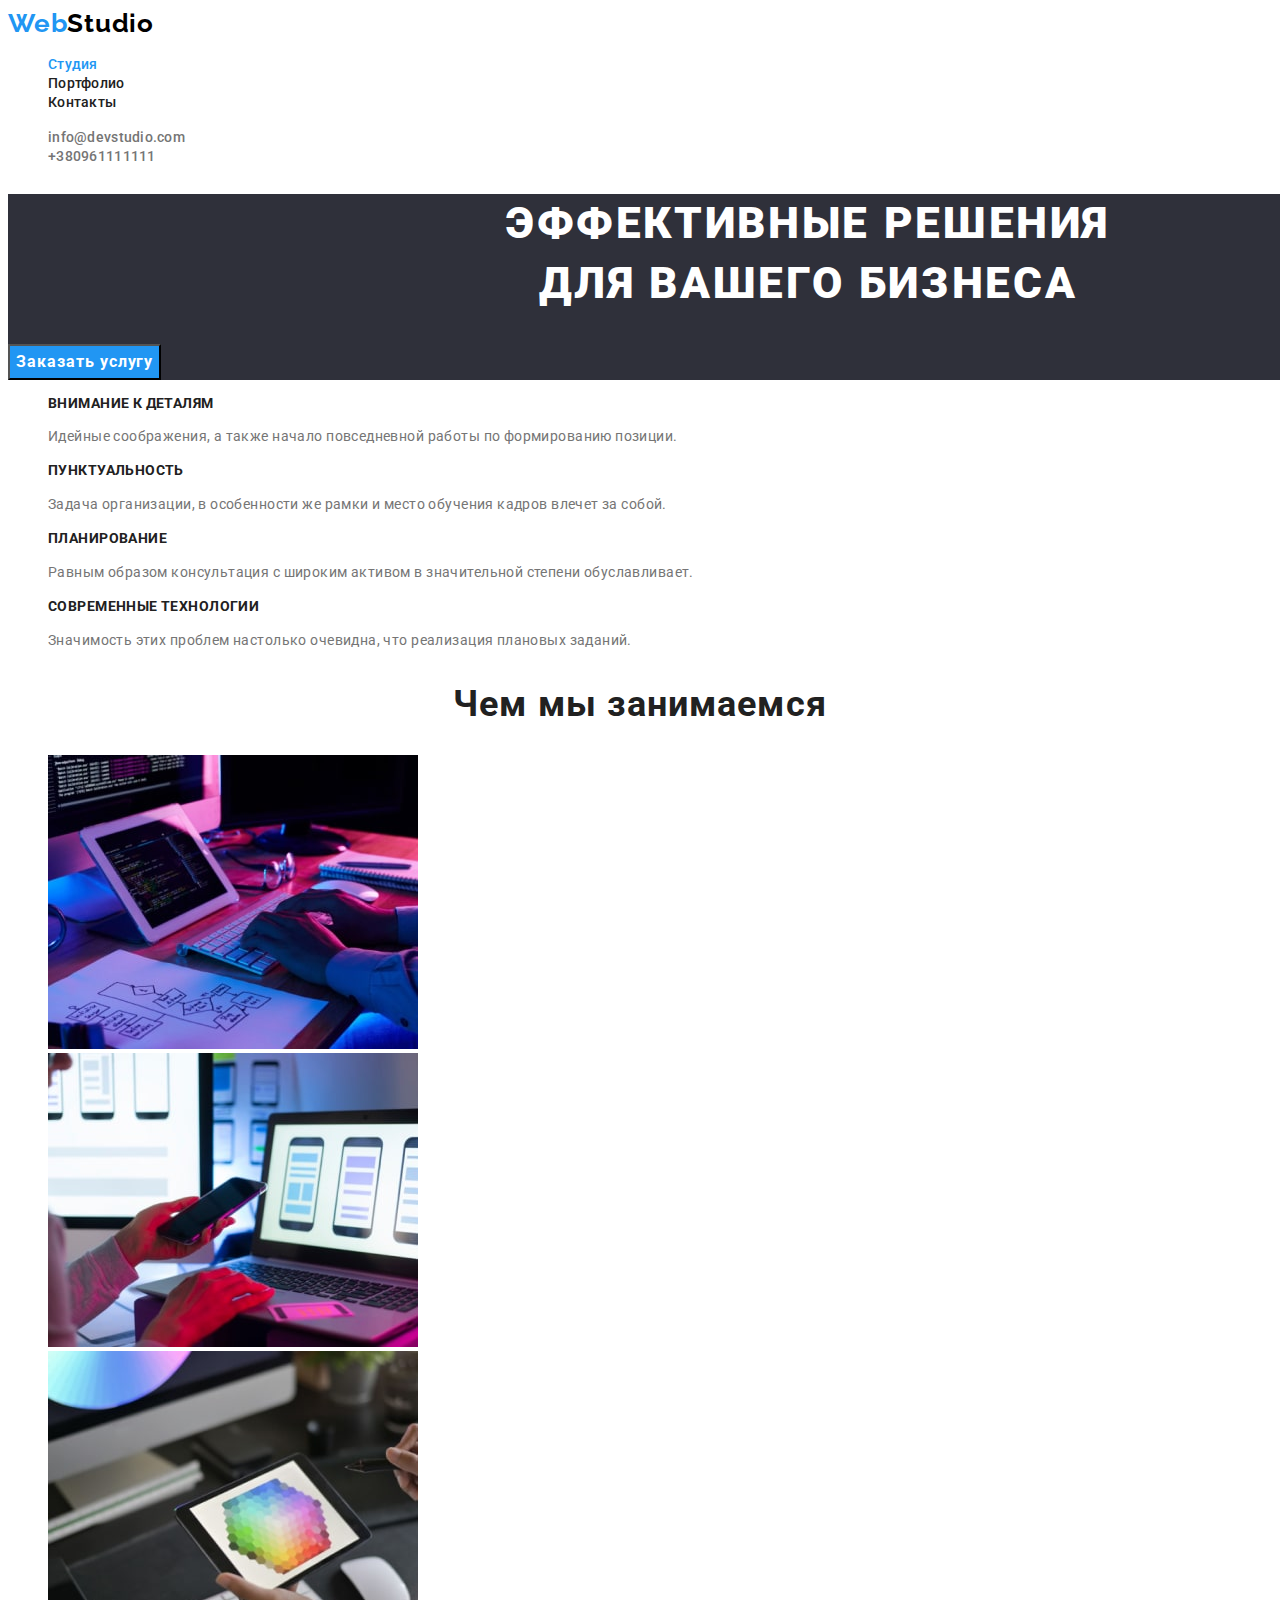
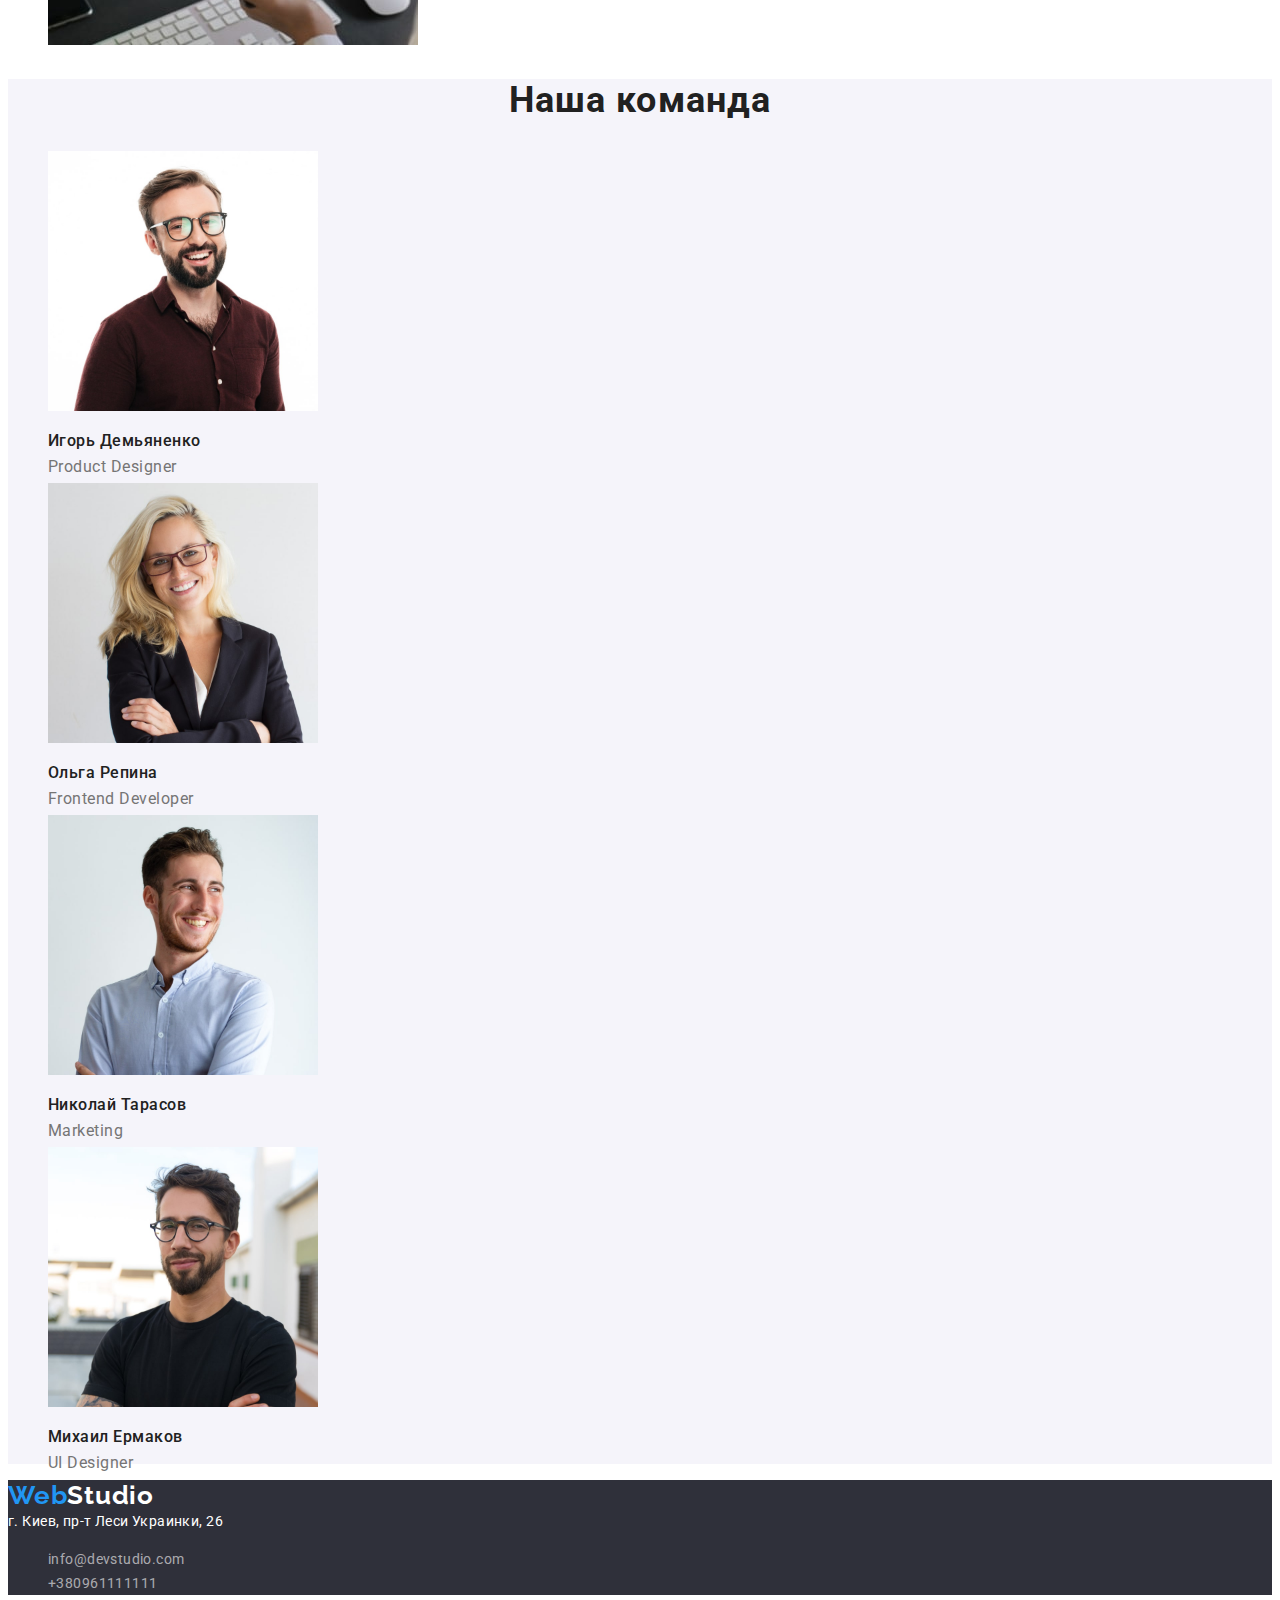
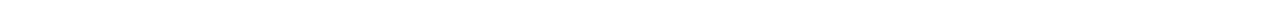
<file: index.html>
<!DOCTYPE html>
<html lang="ru">
<head>
    <meta charset="UTF-8">
    <meta http-equiv="X-UA-Compatible" content="IE=edge">
    <meta name="viewport" content="width=device-width, initial-scale=1.0">
    <title>Web Studio</title>
    <link rel="preconnect" href="https://fonts.googleapis.com">
    <link rel="preconnect" href="https://fonts.gstatic.com" crossorigin>
    <link href="https://fonts.googleapis.com/css2?family=Raleway:wght@700&family=Roboto:wght@400;500;700;900&display=swap"
    rel="stylesheet">
    <link rel="stylesheet" href="./css/style.css">
</head>
<body>
<!--Шапка сайта-->
<header class="header">   
    <nav class="header-nav">
        <a class="header-link link" href="./index.html">Web<span class="studio-text-dark">Studio</span></a>
        <ul class="nav-list list">
            <li class="nav-item"><a class="nav-link link active-link" href="">Студия</a></li>
            <li class="nav-item"><a class="nav-link link" href="./Portfolio.html">Портфолио</a></li>
            <li class="nav-item"><a class="nav-link link" href="">Контакты</a></li>
        </ul>
    </nav>
    <ul class="list">
        <li><a class="header-mail link" href="mailto:info@devstudio.com">info@devstudio.com</a></li>
        <li><a class="header-telephone link" href="tel:+380961111111">+380961111111</a></li>
    </ul>
</header>
<main>
    <!--Герой-->
    <section class="hero">
        <h1 class="hero-title">Эффективные решения <br> для вашего бизнеса</h1>
        <button class="button-text" type="button">Заказать услугу</button>
    </section>
    <!--Наши преимущества-->
    <section class="вenefits">
        <h2 class="visually-hidden">Скрытый заголовок Наши преимущества</h2>
        <ul class="вenefits-list list">
            <li class="вenefits-item">
                <h3 class="вenefits-title">Внимание к деталям</h3>
                <p class="after-вenefits-text">Идейные соображения, а также начало повседневной работы по формированию позиции.</p>
            </li>
            <li class="вenefits-item">
                <h3 class="вenefits-title">Пунктуальность</h3>
                <p class="after-вenefits-text">Задача организации, в особенности же рамки и место обучения кадров влечет за собой.</p>
            </li>
            <li class="вenefits-item">
                <h3 class="вenefits-title">Планирование</h3>
                <p class="after-вenefits-text">Равным образом консультация с широким активом в значительной степени обуславливает.</p>
            </li>
            <li class="вenefits-item">
                <h3 class="вenefits-title">Современные технологии</h3>
                <p class="after-вenefits-text">Значимость этих проблем настолько очевидна, что реализация плановых заданий.</p>
            </li>
        </ul>
    </section>
    <!--Услуги веб-студии-->
    <section class="services">
        <h2 class="services-title">Чем мы занимаемся</h2>
        <ul class="list">
            <li>
                <img src="./images/image-left-min.jpg" alt="картинка слева" width="370">
            </li>
            <li>
                <img src="./images/image-middle-min.jpg" alt="центральная картинка" width="370">
            </li>
            <li>
                <img src="./images/image-right-min.jpg" alt="картинка справа" width="370">
            </li>
        </ul>
    </section> 
    <!--Наша Команда-->
    <section class="our-team">
        <h2 class="our-team-title">Наша команда</h2>
        <ul class="our-team-list list">
            <li class="our-team-item">
                <img src="./images/Игорь-Демьяненко-min.jpg" alt="Продакт дизайнер " width="270">
                <h3 class="our-team-item-title">Игорь Демьяненко</h3>
                <p class="our-team-item-text" lang="en">Product Designer</p>
            </li>
            <li class="our-team-item">
                <img src="./images/Ольга-Репина-min.jpg" alt="Фронтент разработчик" width="270">
                <h3 class="our-team-item-title">Ольга Репина</h3>
                <p class="our-team-item-text" lang="en">Frontend Developer</p>
            </li>
            <li class="our-team-item">
                <img src="./images/Николай-Тарасов-min.jpg" alt="Маркетолог" width="270">
                <h3 class="our-team-item-title">Николай Тарасов</h3>
                <p class="our-team-item-text" lang="en">Marketing</p>
            </li>
            <li class="our-team-item">
                <img src="./images/Михаил-Ермаков-min.jpg" alt="UI дизайнер" width="270">
                <h3 class="our-team-item-title">Михаил Ермаков</h3>
                <p class="our-team-item-text" lang="en">UI Designer</p>
            </li>
        </ul>
    </section>
</main>
<footer class="footer">
    <a class="footer-link link" href="./index.html">Web<span class="studio-text-light">Studio</span></a>
    <address class="address-text link">
        г. Киев, пр-т Леси Украинки, 26
        <ul class="footer-list list">
            <li class="footer-item"><a class="footer-link-text link" href="mailto:info@devstudio.com">info@devstudio.com</a></li>
            <li class="footer-item"><a class="footer-link-text link" href="tel:+380961111111">+380961111111</a></li>
        </ul>
    </address>
</footer>
</body>
</html>
</file>
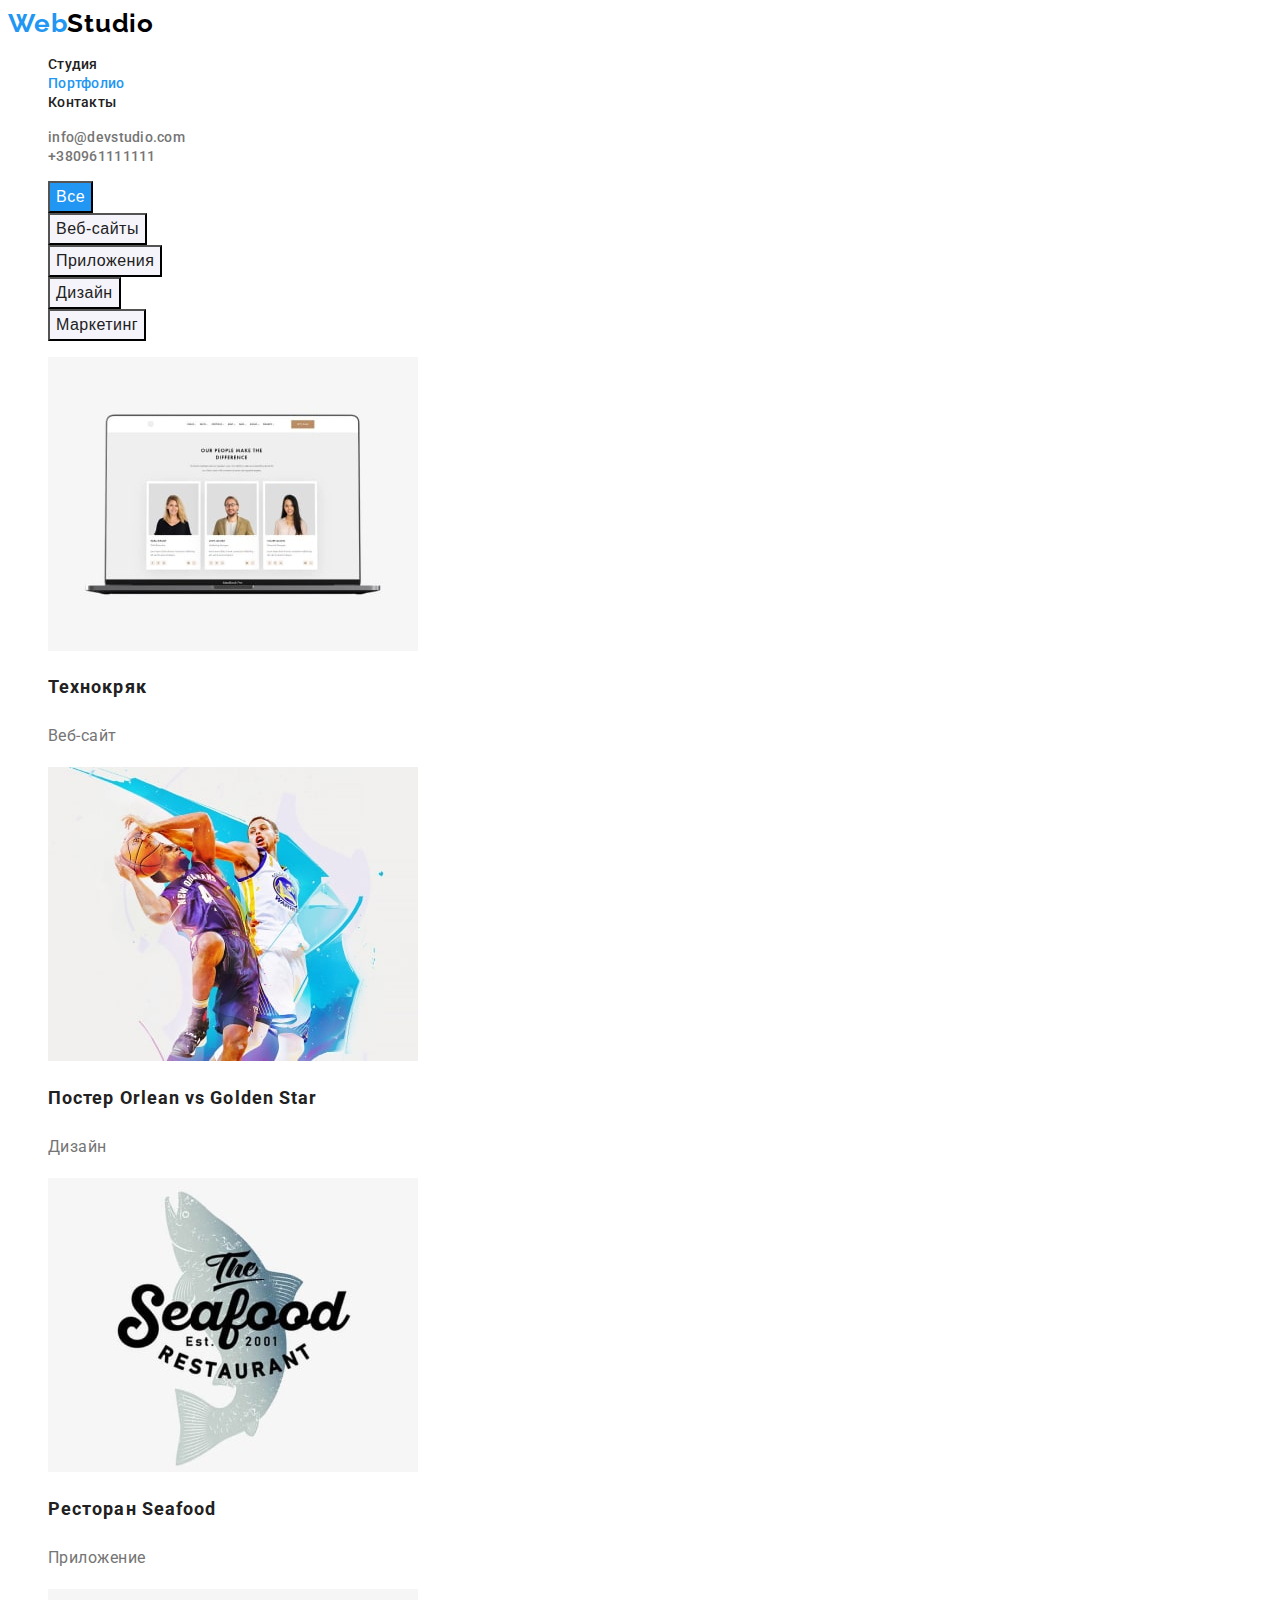
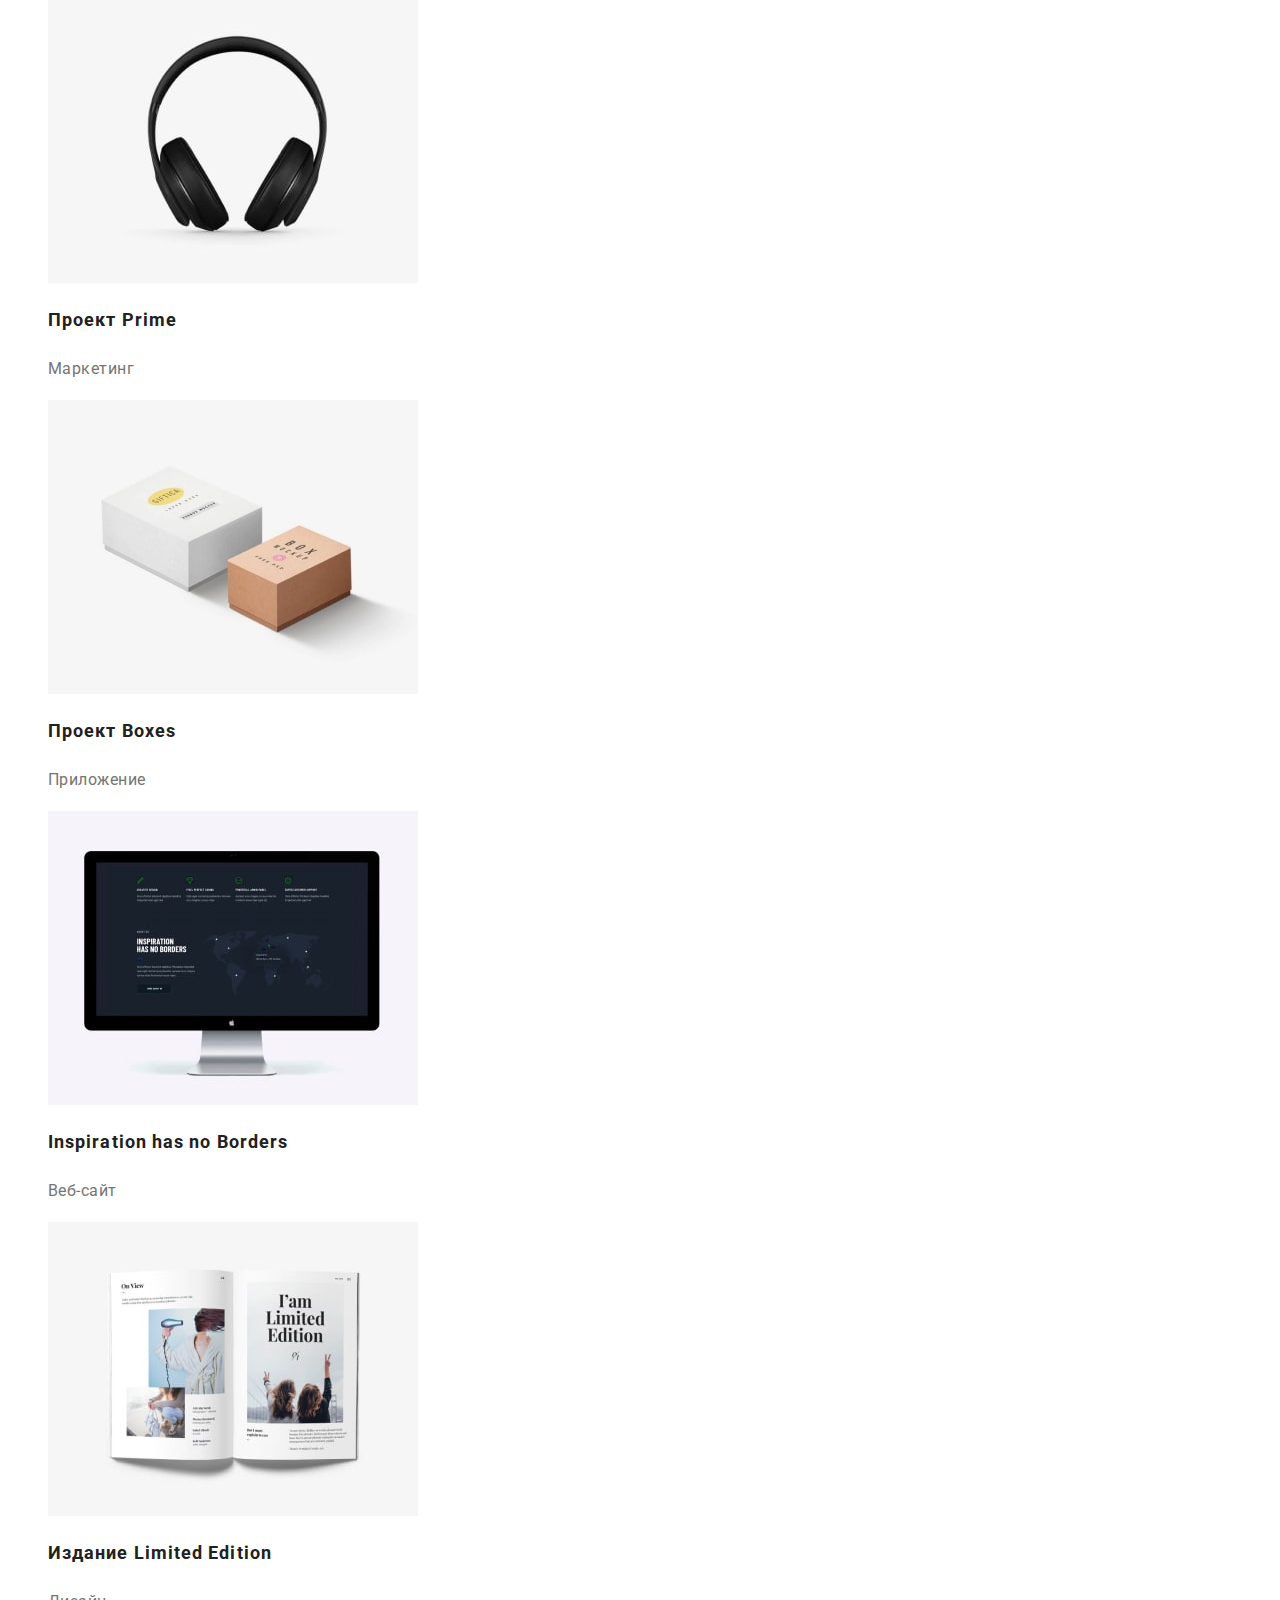
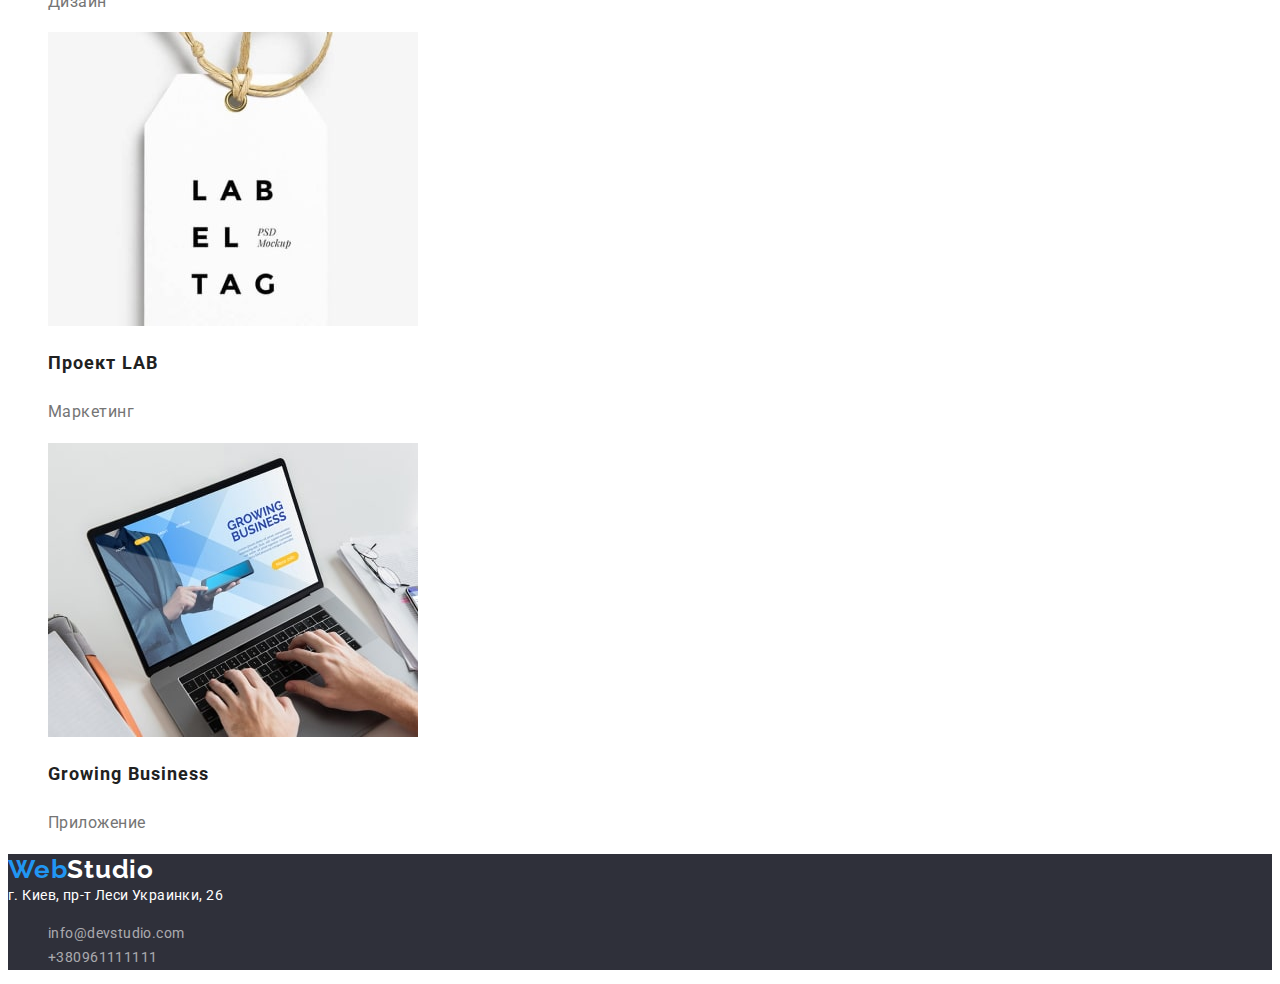
<file: Portfolio.html>
<!DOCTYPE html>
<html lang="ru">
<head>
    <meta charset="UTF-8">
    <meta http-equiv="X-UA-Compatible" content="IE=edge">
    <meta name="viewport" content="width=device-width, initial-scale=1.0">
    <title>Portfolio</title>
    <link rel="preconnect" href="https://fonts.googleapis.com">
    <link rel="preconnect" href="https://fonts.gstatic.com" crossorigin>
    <link href="https://fonts.googleapis.com/css2?family=Raleway:wght@700&family=Roboto:wght@400;500;700;900&display=swap"
    rel="stylesheet">
    <link rel="stylesheet" href="./css/style.css">
</head>
<body>
    <!--Шапка сайта WebStudio-->
    <header class="header-portfolio">
        <nav class="header-nav">
            <a class="header-link link" href="./Portfolio.html">Web<span class="studio-text-dark">Studio</span> </a>
            <ul class="nav-list list">
                <li class="nav-item"><a class="nav-link link" href="./index.html">Студия</a></li>
                <li class="nav-item"><a class="nav-link link active-link" href="">Портфолио</a></li>
                <li class="nav-item"><a class="nav-link link" href="">Контакты</a></li>
            </ul>
        </nav>
        <ul class="list">
            <li><a class="header-mail link" href="mailto:info@devstudio.com">info@devstudio.com</a></li>
            <li><a class="header-telephone link" href="tel:+380961111111">+380961111111</a></li>
        </ul>
    </header>
<main>
    <!--Портфолио сайта-->
<section class="portfolio">
    <h1 class="portfolio-title visually-hidden">Какие услуги мы предоставляем</h1>
    <ul class="portfolio-list list">
        <li><button class="button-text-portfolio pointer portfolio-active-link" type="button">Все</button></li>
        <li><button class="button-text-portfolio pointer" type="button">Веб-сайты</button></li>
        <li><button class="button-text-portfolio pointer" type="button">Приложения</button></li>
        <li><button class="button-text-portfolio pointer" type="button">Дизайн</button></li>
        <li><button class="button-text-portfolio pointer" type="button">Маркетинг</button></li>  
    </ul>
<!--Образцы наших работ-->
    <ul class="samples-list list">
        <li class="samples-item"> 
            <a class="link" href=""> 
            <img src="./images/img-min.jpg" alt="image of site" width="370">
            <h2 class="samples-title">Технокряк</h2>
            <p class="samples-text">Веб-сайт</p>
            </a>
        </li>
        <li class="samples-item">
            <a class="link" href="">
            <img src="./images/img1-min.jpg" alt="poster" width="370">
            <h2 class="samples-title">Постер <span lang="en">Orlean vs Golden Star</span></h2>
            <p class="samples-text">Дизайн</p>
            </a>
        </li>
        <li class="samples-item">
            <a class="link" href="">
            <img src="./images/img2-min.jpg" alt="logotype of restaurant seafood" width="370">
            <h2 class="samples-title">Ресторан <span lang="en">Seafood</span> </h2>
            <p class="samples-text">Приложение</p>
            </a>
        </li>
        <li class="samples-item">
            <a class="link" href="">
            <img src="./images/img3-min.jpg" alt="headphones" width="370">
            <h2 class="samples-title">Проект <span lang="en">Prime</span> </h2>
            <p class="samples-text">Маркетинг</p>
            </a>
        </li>
        <li class="samples-item">
            <a class="link" href="">
            <img src="./images/img4-min.jpg" alt="two cardboard boxes" width="370">
            <h2 class="samples-title">Проект <span lang="en">Boxes</span></h2>
            <p class="samples-text">Приложение</p>
            </a>
        </li>
        <li class="samples-item">
            <a class="link" href="">
            <img src="./images/img5-min.jpg" alt="computer image" width="370">
            <h2 class="samples-title">Inspiration has no Borders</h2>
            <p class="samples-text">Веб-сайт</p>
            </a>
        </li>
        <li class="samples-item">
            <a class="link" href="">
            <img src="./images/img6-min.jpg" alt="image of magazine" width="370">
            <h2 class="samples-title">Издание <span lang="en">Limited Edition</span> </h2>
            <p class="samples-text">Дизайн</p>
            </a>
        </li>
        <li class="samples-item">
            <a class="link" href="">
            <img src="./images/img7-min.jpg" alt="image of paper tag" width="370">
            <h2 class="samples-title">Проект <span lang="en">LAB</span></h2>
            <p class="samples-text">Маркетинг</p>
            </a>
        </li>
        <li class="samples-item">
            <a class="link" href="">
            <img src="./images/img8-min.jpg" alt="man working on laptop" width="370">
            <h2 class="samples-title">Growing Business</h2>
            <p class="samples-text">Приложение</p>
            </a>
        </li>
    </ul>
</section>
</main>
<!--Подвал сайта WebStudio-->
    <footer class="footer">
        <a class="footer-link link" href="./index.html">Web<span class="studio-text-light">Studio</span></a>
        <address class="address-text link">
            г. Киев, пр-т Леси Украинки, 26
            <ul class="footer-list list">
                <li class="footer-item"><a class="footer-link-text link" href="mailto:info@devstudio.com">info@devstudio.com</a></li>
                <li class="footer-item"><a class="footer-link-text link" href="tel:+380961111111">+380961111111</a></li>
            </ul>
        </address>
    </footer>
    </body>
    </html>
</file>
<file: css/style.css>
:root {
  --header-color: #212121;
  --primary-text-color: #ffffff;
  --second-text-color: #757575;
  --third-text-color: #2196f3;
  --primary-title-color: #ffffff;
  --secondary-title-color: #212121;
  --accent-color: #2196f3;
  --first-background-color: #f5f4fa;
  --second-background-color: #e5e5e5;
  --third-background-color: #ffffff;
}

body {
  font-family: "Roboto", sans-serif;
}

.visually-hidden {
  position: absolute;
  white-space: nowrap;
  width: 1px;
  height: 1px;
  overflow: hidden;
  border: 0;
  padding: 0;
  clip: rect(0 0 0 0);
  clip-path: inset(50%);
  margin: -1px;
}

.list {
  list-style: none;
}

.link {
  text-decoration: none;
}

.studio-text-dark {
  color: black;
}

.studio-text-light {
  color: #ffffff;
}

/* -----------------------------header------------------------------------- */

.header-link {
  font-family: "Raleway", sans-serif;
  font-style: normal;
  font-weight: 700;
  font-size: 26px;
  line-height: 1.19x;
  letter-spacing: 0.03em;
  color: var(--third-text-color);
}

.nav-link {
  font-weight: 500;
  font-size: 14px;
  line-height: 1.14;
  letter-spacing: 0.02em;
  color: var(--header-color);
}

.active-link {
  color: var(--accent-color);
}

.header-mail {
  font-weight: 500;
  font-size: 14px;
  line-height: 1.14;
  letter-spacing: 0.02em;
  color: var(--second-text-color);
}
.header-telephone {
  font-weight: 500;
  font-size: 14px;
  line-height: 1.14;
  letter-spacing: 0.02em;
  color: var(--second-text-color);
}

.nav-link:hover,
.nav-link:focus {
  color: var(--accent-color);
}

.header-mail:hover,
.header-mail:focus {
  color: var(--accent-color);
}

.header-telephone:hover,
.header-telephone:focus {
  color: var(--accent-color);
}

/* ---------------------------Герой -> hero-----------------------------------------*/

.hero-title {
  font-weight: 900;
  font-size: 44px;
  line-height: 1.36;
  text-align: center;
  letter-spacing: 0.06em;
  text-transform: uppercase;
  color: var(--primary-title-color);
}
.hero {
  background-color: #2f303a;
  width: 1600px;
}

.button-text {
  font-family: inherit;
  font-weight: 700;
  font-size: 16px;
  line-height: 1.87;
  letter-spacing: 0.06em;
  color: var(--primary-text-color);
  background-color: var(--accent-color);
}

.button-text:hover,
.button-text:focus {
  background-color: var(--accent-color);
  cursor: pointer;
}

/* --------------benefits---------------------- */

.вenefits-title {
  font-weight: 700;
  font-size: 14px;
  line-height: 1.14;
  letter-spacing: 0.03em;
  text-transform: uppercase;
  color: var(--secondary-title-color);
}

.after-вenefits-text {
  font: weight 400;
  font-size: 14px;
  line-height: 1.71;
  letter-spacing: 0.03em;
  color: var(--second-text-color);
}

/* --------------------services---------------- */

.services-title {
  font-weight: 700;
  font-size: 36px;
  line-height: 1.17;
  text-align: center;
  letter-spacing: 0.03em;
  color: var(--secondary-title-color);
}

/* -------------------our-team---------------------------- */

.our-team {
  background-color: var(--first-background-color);
}
.our-team-title {
  font-weight: 700;
  font-size: 36px;
  line-height: 1.17;
  text-align: center;
  letter-spacing: 0.03em;
  color: var(--secondary-title-color);
}
.our-team-item-title {
  font-weight: 500;
  font-size: 16px;
  line-height: 1.19;
  letter-spacing: 0.03em;
  color: var(--secondary-title-color);
}
.our-team-item-text {
  font-weight: normal;
  font-size: 16px;
  line-height: 1.19px;
  letter-spacing: 0.03em;
  color: var(--second-text-color);
}

/* --------------footer----------------- */
.footer-link {
  font-family: "Raleway", sans-serif;
  font-style: normal;
  font-weight: 700;
  font-size: 26px;
  line-height: 1.19x;
  letter-spacing: 0.03em;
  color: var(--third-text-color);
}

.footer {
  background: #2f303a;
}

.address-text {
  font-weight: normal;
  font-size: 14px;
  line-height: 1.71;
  letter-spacing: 0.03em;
  color: var(--primary-title-color);
}
.address-text {
  font-style: inherit;
}
.footer-link-text {
  font-weight: normal;
  font-size: 14px;
  line-height: 1.71;
  letter-spacing: 0.03em;
  color: rgba(255, 255, 255, 0.6);
}
.footer-link-text:hover,
.footer-link-text:focus {
  color: var(--accent-color);
}

/* ------------------header---------------------- */

.header-portfolio {
  background-color: var(--third-background-color);
}

/* -----------------Portfolio----<!--Портфолио сайта-->------------------ */

.button-text-portfolio {
  font-weight: 500;
  font-size: 16px;
  line-height: 1.62;
  text-align: center;
  letter-spacing: 0.03em;
  color: var(--secondary-title-color);
  background-color: var(--first-background-color);
}

.button-text-portfolio:hover,
.button-text-portfolio:focus {
  color: var(--primary-text-color);
  background-color: var(--accent-color);
}

.pointer {
  cursor: pointer;
}

.portfolio-active-link {
  color: var(--primary-text-color);
  background-color: var(--accent-color);
}

/* --------samples Образцы наших работ--------- */

.samples-title {
  font-weight: 700;
  font-size: 18px;
  line-height: 2;
  letter-spacing: 0.06em;
  color: var(--secondary-title-color);
}
.samples-text {
  font-weight: normal;
  font-size: 16px;
  line-height: 1.87;
  letter-spacing: 0.03em;
  color: var(--second-text-color);
}
</file>
